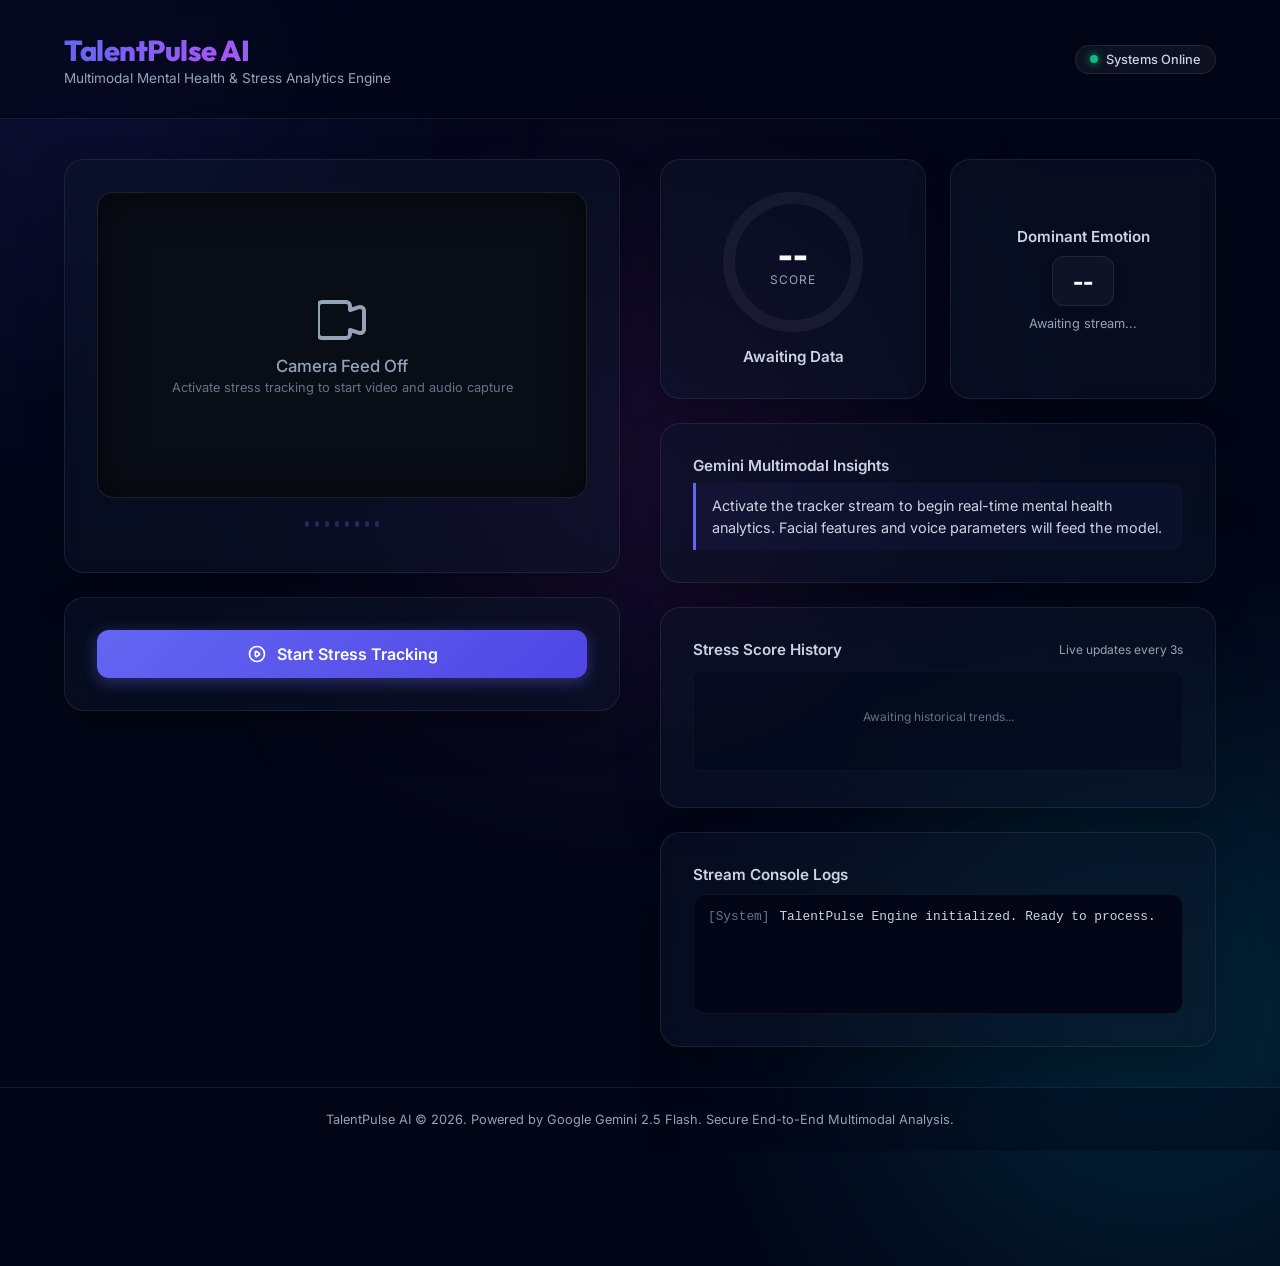
<file: app/static/index.html>
<!DOCTYPE html>
<html lang="en">
<head>
  <meta charset="UTF-8">
  <meta name="viewport" content="width=device-width, initial-scale=1.0">
  <title>TalentPulse AI - Real-Time Multimodal Stress & EQ Tracker</title>
  <!-- Google Fonts Outfit & Inter -->
  <link rel="preconnect" href="https://fonts.googleapis.com">
  <link rel="preconnect" href="https://fonts.gstatic.com" crossorigin>
  <link href="https://fonts.googleapis.com/css2?family=Inter:wght@300;400;500;600;700&family=Outfit:wght@400;500;600;700;800&display=swap" rel="stylesheet">
  
  <style>
    :root {
      --bg-primary: #020617;
      --bg-secondary: #0f172a;
      --glass-bg: rgba(15, 23, 42, 0.45);
      --glass-border: rgba(255, 255, 255, 0.08);
      --accent-color: #6366f1;
      --accent-glow: rgba(99, 102, 241, 0.3);
      --text-main: #f8fafc;
      --text-muted: #94a3b8;
      
      --color-green: #10b981;
      --color-yellow: #f59e0b;
      --color-red: #ef4444;
    }

    * {
      box-sizing: border-box;
      margin: 0;
      padding: 0;
    }

    body {
      font-family: 'Inter', sans-serif;
      background: var(--bg-primary);
      color: var(--text-main);
      min-height: 100vh;
      display: flex;
      flex-direction: column;
      overflow-x: hidden;
      position: relative;
    }

    /* Ambient Background Glows */
    .orb {
      position: absolute;
      border-radius: 50%;
      filter: blur(140px);
      z-index: 0;
      opacity: 0.5;
      pointer-events: none;
      animation: float 20s infinite alternate ease-in-out;
    }
    .orb-1 {
      width: 400px;
      height: 400px;
      background: radial-gradient(circle, #4f46e5 0%, transparent 80%);
      top: -10%;
      left: -10%;
    }
    .orb-2 {
      width: 500px;
      height: 500px;
      background: radial-gradient(circle, #06b6d4 0%, transparent 80%);
      bottom: -10%;
      right: -10%;
      animation-delay: -5s;
    }
    .orb-3 {
      width: 350px;
      height: 350px;
      background: radial-gradient(circle, #d946ef 0%, transparent 80%);
      top: 40%;
      left: 50%;
      transform: translate(-50%, -50%);
      animation-delay: -10s;
    }

    @keyframes float {
      0% { transform: translate(0, 0) scale(1); }
      50% { transform: translate(50px, 30px) scale(1.1); }
      100% { transform: translate(-20px, -40px) scale(0.9); }
    }

    /* Layout Containers */
    header {
      padding: 2rem 4rem;
      display: flex;
      justify-content: space-between;
      align-items: center;
      border-bottom: 1px solid var(--glass-border);
      background: rgba(2, 6, 23, 0.6);
      backdrop-filter: blur(10px);
      z-index: 10;
    }

    .brand h1 {
      font-family: 'Outfit', sans-serif;
      font-weight: 800;
      font-size: 1.8rem;
      background: linear-gradient(to right, #6366f1, #a855f7, #06b6d4);
      -webkit-background-clip: text;
      -webkit-text-fill-color: transparent;
      letter-spacing: -0.5px;
    }

    .brand p {
      font-size: 0.85rem;
      color: var(--text-muted);
      margin-top: 2px;
    }

    .engine-badge {
      display: flex;
      align-items: center;
      gap: 8px;
      padding: 6px 14px;
      background: rgba(255, 255, 255, 0.05);
      border: 1px solid var(--glass-border);
      border-radius: 20px;
      font-size: 0.8rem;
      font-weight: 500;
      color: #cbd5e1;
    }

    .pulse-dot {
      width: 8px;
      height: 8px;
      background-color: var(--color-green);
      border-radius: 50%;
      box-shadow: 0 0 8px var(--color-green);
      animation: pulse 1.5s infinite;
    }

    @keyframes pulse {
      0% { transform: scale(0.9); opacity: 0.6; }
      50% { transform: scale(1.2); opacity: 1; box-shadow: 0 0 12px var(--color-green); }
      100% { transform: scale(0.9); opacity: 0.6; }
    }

    .main-wrapper {
      max-width: 1400px;
      width: 100%;
      margin: 0 auto;
      padding: 2.5rem 4rem;
      display: grid;
      grid-template-columns: 1fr 1fr;
      gap: 2.5rem;
      flex-grow: 1;
      z-index: 5;
    }

    @media (max-width: 1024px) {
      .main-wrapper {
        grid-template-columns: 1fr;
        padding: 2rem;
      }
      header {
        padding: 1.5rem 2rem;
      }
    }

    /* Cards & Components */
    .glass-card {
      background: var(--glass-bg);
      border: 1px solid var(--glass-border);
      border-radius: 20px;
      backdrop-filter: blur(16px);
      -webkit-backdrop-filter: blur(16px);
      box-shadow: 0 20px 40px rgba(0, 0, 0, 0.25);
      padding: 2rem;
      transition: border-color 0.3s ease, box-shadow 0.3s ease;
    }

    .glass-card:hover {
      border-color: rgba(99, 102, 241, 0.2);
    }

    /* Left Column: Media Streaming Sources */
    .stream-container {
      display: flex;
      flex-direction: column;
      gap: 1.5rem;
    }

    .video-viewport-wrapper {
      width: 100%;
      position: relative;
      border-radius: 16px;
      overflow: hidden;
      aspect-ratio: 1.6;
      background: #090d16;
      border: 1px solid var(--glass-border);
      box-shadow: inset 0 0 40px rgba(0,0,0,0.6);
    }

    .video-viewport {
      width: 100%;
      height: 100%;
      object-fit: cover;
      transform: scaleX(-1); /* mirror effect */
    }

    .video-placeholder {
      position: absolute;
      top: 0;
      left: 0;
      width: 100%;
      height: 100%;
      display: flex;
      flex-direction: column;
      justify-content: center;
      align-items: center;
      color: var(--text-muted);
      text-align: center;
      padding: 2rem;
      z-index: 2;
    }

    .video-placeholder svg {
      width: 48px;
      height: 48px;
      stroke: var(--text-muted);
      margin-bottom: 12px;
      animation: drift 4s ease-in-out infinite;
    }

    @keyframes drift {
      0%, 100% { transform: translateY(0); }
      50% { transform: translateY(-8px); }
    }

    /* Control Panel */
    .control-panel {
      display: flex;
      flex-direction: column;
      gap: 1rem;
    }

    .btn {
      width: 100%;
      padding: 14px 28px;
      border-radius: 12px;
      font-size: 1rem;
      font-weight: 600;
      cursor: pointer;
      display: flex;
      align-items: center;
      justify-content: center;
      gap: 10px;
      transition: all 0.3s cubic-bezier(0.4, 0, 0.2, 1);
      border: none;
      font-family: 'Inter', sans-serif;
    }

    .btn-primary {
      background: linear-gradient(135deg, #6366f1 0%, #4f46e5 100%);
      color: white;
      box-shadow: 0 4px 15px rgba(99, 102, 241, 0.4);
    }

    .btn-primary:hover {
      transform: translateY(-2px);
      box-shadow: 0 8px 25px rgba(99, 102, 241, 0.5);
    }

    .btn-danger {
      background: linear-gradient(135deg, #ef4444 0%, #dc2626 100%);
      color: white;
      box-shadow: 0 4px 15px rgba(239, 68, 68, 0.3);
    }

    .btn-danger:hover {
      transform: translateY(-2px);
      box-shadow: 0 8px 25px rgba(239, 68, 68, 0.4);
    }

    /* Sound Waves Indicator */
    .audio-wave-container {
      display: flex;
      align-items: center;
      justify-content: center;
      gap: 6px;
      height: 32px;
      margin-top: 10px;
      opacity: 0.3;
      transition: opacity 0.3s ease;
    }

    .audio-wave-container.active {
      opacity: 1;
    }

    .wave-bar {
      width: 4px;
      height: 6px;
      background: var(--accent-color);
      border-radius: 2px;
      transition: height 0.1s ease;
    }

    .audio-wave-container.active .wave-bar {
      animation: wave-bounce 0.8s infinite ease-in-out alternate;
    }

    .audio-wave-container.active .wave-bar:nth-child(1) { animation-delay: 0.1s; }
    .audio-wave-container.active .wave-bar:nth-child(2) { animation-delay: 0.3s; }
    .audio-wave-container.active .wave-bar:nth-child(3) { animation-delay: 0.5s; }
    .audio-wave-container.active .wave-bar:nth-child(4) { animation-delay: 0.2s; }
    .audio-wave-container.active .wave-bar:nth-child(5) { animation-delay: 0.4s; }

    @keyframes wave-bounce {
      0% { height: 6px; }
      100% { height: 28px; background: #06b6d4; }
    }

    /* Right Column: Dashboard Analytics */
    .dashboard-grid {
      display: grid;
      grid-template-columns: 1fr 1fr;
      gap: 1.5rem;
    }

    @media (max-width: 640px) {
      .dashboard-grid {
        grid-template-columns: 1fr;
      }
    }

    /* Stress Gauge Card */
    .gauge-card {
      grid-column: span 1;
      display: flex;
      flex-direction: column;
      align-items: center;
      justify-content: center;
      position: relative;
    }

    .gauge-wrapper {
      position: relative;
      width: 140px;
      height: 140px;
    }

    .gauge-svg {
      width: 100%;
      height: 100%;
      transform: rotate(-90deg);
    }

    .gauge-bg {
      fill: none;
      stroke: rgba(255, 255, 255, 0.05);
      stroke-width: 12;
    }

    .gauge-progress {
      fill: none;
      stroke: var(--accent-color);
      stroke-width: 12;
      stroke-linecap: round;
      stroke-dasharray: 402;
      stroke-dashoffset: 402;
      transition: stroke-dashoffset 0.8s cubic-bezier(0.4, 0, 0.2, 1), stroke 0.5s ease;
    }

    .gauge-value {
      position: absolute;
      top: 50%;
      left: 50%;
      transform: translate(-50%, -50%);
      text-align: center;
    }

    .gauge-number {
      font-size: 2rem;
      font-weight: 800;
      font-family: 'Outfit', sans-serif;
      line-height: 1;
    }

    .gauge-label {
      font-size: 0.75rem;
      color: var(--text-muted);
      text-transform: uppercase;
      letter-spacing: 1px;
      margin-top: 2px;
    }

    .gauge-title {
      font-size: 0.95rem;
      font-weight: 600;
      color: #cbd5e1;
      margin-top: 15px;
      text-align: center;
    }

    /* Emotion Card */
    .emotion-card {
      display: flex;
      flex-direction: column;
      align-items: center;
      justify-content: center;
      text-align: center;
    }

    .emotion-badge {
      padding: 10px 20px;
      border-radius: 12px;
      font-size: 1.4rem;
      font-weight: 700;
      font-family: 'Outfit', sans-serif;
      margin: 10px 0;
      letter-spacing: -0.2px;
      background: rgba(255, 255, 255, 0.03);
      border: 1px solid var(--glass-border);
      box-shadow: 0 4px 12px rgba(0,0,0,0.1);
      transition: all 0.3s ease;
    }

    .emotion-title {
      font-size: 0.95rem;
      font-weight: 600;
      color: #cbd5e1;
      text-align: center;
    }

    /* Sparkline Trend Card */
    .trend-card {
      grid-column: span 2;
    }

    .card-header-flex {
      display: flex;
      justify-content: space-between;
      align-items: center;
      margin-bottom: 12px;
    }

    .card-header-flex h3 {
      font-size: 0.95rem;
      font-weight: 600;
      color: #cbd5e1;
    }

    .trend-sparkline-canvas {
      width: 100%;
      height: 100px;
      background: rgba(2, 6, 23, 0.4);
      border-radius: 8px;
      border: 1px solid rgba(255,255,255,0.03);
    }

    /* Insights Card */
    .insights-card {
      grid-column: span 2;
    }

    .insights-card h3 {
      font-size: 0.95rem;
      font-weight: 600;
      color: #cbd5e1;
      margin-bottom: 8px;
    }

    .insight-text {
      font-size: 0.9rem;
      line-height: 1.5;
      color: #cbd5e1;
      background: rgba(99, 102, 241, 0.05);
      border-left: 3px solid var(--accent-color);
      padding: 12px 16px;
      border-radius: 0 12px 12px 0;
      min-height: 56px;
    }

    /* Log Stream Card */
    .log-card {
      grid-column: span 2;
      display: flex;
      flex-direction: column;
    }

    .log-card h3 {
      font-size: 0.95rem;
      font-weight: 600;
      color: #cbd5e1;
      margin-bottom: 10px;
    }

    .log-terminal {
      background: #020617;
      border: 1px solid rgba(255,255,255,0.05);
      border-radius: 12px;
      font-family: 'Courier New', Courier, monospace;
      font-size: 0.8rem;
      padding: 14px;
      height: 120px;
      overflow-y: auto;
      color: #38bdf8;
      display: flex;
      flex-direction: column;
      gap: 6px;
      scroll-behavior: smooth;
    }

    .log-line {
      display: flex;
      gap: 10px;
    }

    .log-time {
      color: #64748b;
    }

    .log-msg {
      color: #cbd5e1;
    }

    .log-msg.accent {
      color: #38bdf8;
    }

    .log-msg.alert {
      color: var(--color-yellow);
    }

    /* Footer elements */
    footer {
      padding: 1.5rem 4rem;
      text-align: center;
      font-size: 0.8rem;
      color: var(--text-muted);
      border-top: 1px solid var(--glass-border);
      background: rgba(2, 6, 23, 0.4);
      z-index: 10;
      margin-top: auto;
    }

    footer a {
      color: var(--accent-color);
      text-decoration: none;
    }
  </style>
</head>
<body>

  <!-- Background Orbs -->
  <div class="orb orb-1"></div>
  <div class="orb orb-2"></div>
  <div class="orb orb-3"></div>

  <!-- Header -->
  <header>
    <div class="brand">
      <h1>TalentPulse AI</h1>
      <p>Multimodal Mental Health & Stress Analytics Engine</p>
    </div>
    <div class="engine-badge">
      <span class="pulse-dot" id="engine-pulse"></span>
      <span id="engine-status">Systems Online</span>
    </div>
  </header>

  <!-- Main Workspace -->
  <div class="main-wrapper">
    
    <!-- Left Column: Video/Audio Input Controls -->
    <div class="stream-container">
      
      <!-- Video Input card -->
      <div class="glass-card">
        <div class="video-viewport-wrapper">
          <video id="video-stream" class="video-viewport" autoplay playsinline muted></video>
          <div id="video-placeholder-ui" class="video-placeholder">
            <svg viewBox="0 0 24 24" fill="none" stroke="currentColor" stroke-width="2" stroke-linecap="round" stroke-linejoin="round">
              <path d="M23 7a2 2 0 0 0-2.45-1.45L16 7V5a2 2 0 0 0-2-2H2a2 2 0 0 0-2 2v14a2 2 0 0 0 2 2h12a2 2 0 0 0 2-2v-2l4.55 1.45A2 2 0 0 0 23 17V7z"/>
            </svg>
            <p style="font-weight: 500; font-size: 1.05rem; margin-bottom: 4px;">Camera Feed Off</p>
            <p style="font-size: 0.8rem; color: #64748b;">Activate stress tracking to start video and audio capture</p>
          </div>
        </div>

        <!-- Audio wave feedback -->
        <div class="audio-wave-container" id="audio-visualizer">
          <div class="wave-bar"></div>
          <div class="wave-bar"></div>
          <div class="wave-bar"></div>
          <div class="wave-bar"></div>
          <div class="wave-bar"></div>
          <div class="wave-bar"></div>
          <div class="wave-bar"></div>
          <div class="wave-bar"></div>
        </div>
      </div>

      <!-- Controls card -->
      <div class="glass-card control-panel">
        <button id="btn-toggle-tracking" class="btn btn-primary">
          <svg style="width: 20px; height: 20px;" fill="none" stroke="currentColor" stroke-width="2" viewBox="0 0 24 24"><path stroke-linecap="round" stroke-linejoin="round" d="M14.752 11.168l-3.197-2.132A1 1 0 0010 9.87v4.263a1 1 0 001.555.832l3.197-2.132a1 1 0 000-1.664z"/><path stroke-linecap="round" stroke-linejoin="round" d="M21 12a9 9 0 11-18 0 9 9 0 0118 0z"/></svg>
          Start Stress Tracking
        </button>
      </div>

    </div>

    <!-- Right Column: Real-Time Emotional Analytics -->
    <div class="dashboard-grid">
      
      <!-- Stress Gauge Card -->
      <div class="glass-card gauge-card">
        <div class="gauge-wrapper">
          <svg class="gauge-svg">
            <circle class="gauge-bg" cx="70" cy="70" r="64" />
            <circle id="gauge-ring" class="gauge-progress" cx="70" cy="70" r="64" />
          </svg>
          <div class="gauge-value">
            <div id="stress-number" class="gauge-number">--</div>
            <div class="gauge-label">Score</div>
          </div>
        </div>
        <div class="gauge-title" id="stress-status-title">Awaiting Data</div>
      </div>

      <!-- Emotion Card -->
      <div class="glass-card emotion-card">
        <div class="emotion-title">Dominant Emotion</div>
        <div id="emotion-display" class="emotion-badge">--</div>
        <div id="emotion-badge-desc" style="font-size: 0.8rem; color: var(--text-muted);">Awaiting stream...</div>
      </div>

      <!-- Cognitive Load Insights Card -->
      <div class="glass-card insights-card">
        <h3>Gemini Multimodal Insights</h3>
        <div id="insights-text" class="insight-text">
          Activate the tracker stream to begin real-time mental health analytics. Facial features and voice parameters will feed the model.
        </div>
      </div>

      <!-- Historical Trend Card -->
      <div class="glass-card trend-card">
        <div class="card-header-flex">
          <h3>Stress Score History</h3>
          <span style="font-size: 0.75rem; color: var(--text-muted);">Live updates every 3s</span>
        </div>
        <canvas id="trend-canvas" class="trend-sparkline-canvas"></canvas>
      </div>

      <!-- Console / Logger Card -->
      <div class="glass-card log-card">
        <h3>Stream Console Logs</h3>
        <div id="terminal-logs" class="log-terminal">
          <div class="log-line">
            <span class="log-time">[System]</span>
            <span class="log-msg">TalentPulse Engine initialized. Ready to process.</span>
          </div>
        </div>
      </div>

    </div>

  </div>

  <!-- Footer -->
  <footer>
    <p>TalentPulse AI &copy; 2026. Powered by Google Gemini 2.5 Flash. Secure End-to-End Multimodal Analysis.</p>
  </footer>

  <!-- Script Logic -->
  <script>
    let isTracking = false;
    let streamInstance = null;
    let audioRecorder = null;
    let audioChunks = [];
    let pollingInterval = null;
    let stressHistory = [];
    
    // UI elements
    const btnToggle = document.getElementById('btn-toggle-tracking');
    const videoStream = document.getElementById('video-stream');
    const placeholderUI = document.getElementById('video-placeholder-ui');
    const audioVisualizer = document.getElementById('audio-visualizer');
    
    const gaugeRing = document.getElementById('gauge-ring');
    const stressNumber = document.getElementById('stress-number');
    const stressTitle = document.getElementById('stress-status-title');
    
    const emotionDisplay = document.getElementById('emotion-display');
    const emotionDesc = document.getElementById('emotion-badge-desc');
    const insightsText = document.getElementById('insights-text');
    const terminalLogs = document.getElementById('terminal-logs');
    
    const trendCanvas = document.getElementById('trend-canvas');
    const ctxTrend = trendCanvas.getContext('2d');

    // Resize trend canvas to match element dimensions
    function resizeCanvas() {
      trendCanvas.width = trendCanvas.clientWidth;
      trendCanvas.height = 100;
      drawSparkline();
    }
    window.addEventListener('resize', resizeCanvas);
    resizeCanvas();

    // Logger utility
    function appendLog(message, type = 'accent') {
      const timeString = new Date().toLocaleTimeString();
      const logLine = document.createElement('div');
      logLine.className = 'log-line';
      
      let msgClass = 'log-msg';
      if (type === 'alert') msgClass += ' alert';
      if (type === 'accent') msgClass += ' accent';
      
      logLine.innerHTML = `
        <span class="log-time">[${timeString}]</span>
        <span class="${msgClass}">${message}</span>
      `;
      
      terminalLogs.appendChild(logLine);
      terminalLogs.scrollTop = terminalLogs.scrollHeight;
    }

    // Toggle Tracking
    btnToggle.addEventListener('click', async () => {
      if (isTracking) {
        stopTracking();
      } else {
        await startTracking();
      }
    });

    // Start Video/Audio Tracking
    async function startTracking() {
      appendLog("Requesting access to camera and microphone...", 'alert');
      try {
        streamInstance = await navigator.mediaDevices.getUserMedia({
          video: { width: 640, height: 480, frameRate: { ideal: 15 } },
          audio: true
        });
        
        videoStream.srcObject = streamInstance;
        placeholderUI.style.display = 'none';
        audioVisualizer.classList.add('active');
        
        isTracking = true;
        btnToggle.className = 'btn btn-danger';
        btnToggle.innerHTML = `
          <svg style="width: 20px; height: 20px;" fill="none" stroke="currentColor" stroke-width="2" viewBox="0 0 24 24"><rect x="4" y="4" width="16" height="16" rx="2" ry="2"/></svg>
          Stop Tracking
        `;
        
        appendLog("Camera and microphone connected. Starting streaming loop.", 'accent');
        
        // Start the recording loops
        startAudioRecorder();
        startPollingLoop();
        
      } catch (err) {
        console.error("Device access denied:", err);
        appendLog(`Access Denied: ${err.message}`, 'alert');
        alert("Could not access camera or microphone. Please check permissions.");
      }
    }

    // Stop Tracking
    function stopTracking() {
      appendLog("Stopping media streams...", 'alert');
      
      if (streamInstance) {
        streamInstance.getTracks().forEach(track => track.stop());
      }
      videoStream.srcObject = null;
      placeholderUI.style.display = 'flex';
      audioVisualizer.classList.remove('active');
      
      if (audioRecorder && audioRecorder.state !== 'inactive') {
        audioRecorder.stop();
      }
      
      clearInterval(pollingInterval);
      
      isTracking = false;
      btnToggle.className = 'btn btn-primary';
      btnToggle.innerHTML = `
        <svg style="width: 20px; height: 20px;" fill="none" stroke="currentColor" stroke-width="2" viewBox="0 0 24 24"><path stroke-linecap="round" stroke-linejoin="round" d="M14.752 11.168l-3.197-2.132A1 1 0 0010 9.87v4.263a1 1 0 001.555.832l3.197-2.132a1 1 0 000-1.664z"/><path stroke-linecap="round" stroke-linejoin="round" d="M21 12a9 9 0 11-18 0 9 9 0 0118 0z"/></svg>
        Start Stress Tracking
      `;
      
      appendLog("Tracking Stopped.", 'alert');
    }

    // Initialize/Restart Audio MediaRecorder
    function startAudioRecorder() {
      if (!streamInstance) return;
      
      const audioTracks = streamInstance.getAudioTracks();
      if (audioTracks.length === 0) return;
      
      const audioStream = new MediaStream(audioTracks);
      
      // Select appropriate mime type
      let options = { mimeType: 'audio/webm' };
      if (!MediaRecorder.isTypeSupported(options.mimeType)) {
        options = { mimeType: 'audio/ogg' };
      }
      
      audioRecorder = new MediaRecorder(audioStream, options);
      audioChunks = [];
      
      audioRecorder.ondataavailable = (event) => {
        if (event.data.size > 0) {
          audioChunks.push(event.data);
        }
      };
      
      audioRecorder.onstop = async () => {
        if (audioChunks.length === 0) return;
        const audioBlob = new Blob(audioChunks, { type: options.mimeType });
        audioChunks = [];
        
        // Convert to base64 and capture frame
        const audioBase64 = await blobToBase64(audioBlob);
        const videoBase64 = captureVideoFrame();
        
        // Send payload to backend
        sendPayloadToBackend(videoBase64, audioBase64);
        
        // Restart recorder if tracking is still active
        if (isTracking && audioRecorder.state === 'inactive') {
          try {
            audioRecorder.start();
          } catch(e) {
            console.error("Audio recorder restart error", e);
          }
        }
      };
      
      // Start recording
      audioRecorder.start();
      appendLog("Audio encoder active.", 'accent');
    }

    // Capture single video frame from video stream
    function captureVideoFrame() {
      if (!streamInstance || videoStream.paused || videoStream.ended) return null;
      
      const canvas = document.createElement('canvas');
      canvas.width = videoStream.videoWidth || 320;
      canvas.height = videoStream.videoHeight || 240;
      
      const ctx = canvas.getContext('2d');
      // Mirror the frame drawing to align with video preview
      ctx.translate(canvas.width, 0);
      ctx.scale(-1, 1);
      ctx.drawImage(videoStream, 0, 0, canvas.width, canvas.height);
      
      return canvas.toDataURL('image/jpeg', 0.6); // Compress to 60% quality
    }

    // Convert blob file to base64 string
    function blobToBase64(blob) {
      return new Promise((resolve, reject) => {
        const reader = new FileReader();
        reader.onloadend = () => resolve(reader.result);
        reader.onerror = reject;
        reader.readAsDataURL(blob);
      });
    }

    // Periodic interval trigger
    function startPollingLoop() {
      // Trigger evaluation every 3.5 seconds
      pollingInterval = setInterval(() => {
        if (isTracking && audioRecorder && audioRecorder.state === 'recording') {
          audioRecorder.stop(); // This triggers data submit + restart
        }
      }, 3500);
    }

    // Send payload
    async function sendPayloadToBackend(videoBase64, audioBase64) {
      if (!isTracking) return;
      
      appendLog("Submitting packet to Gemini analyzer...", 'accent');
      
      try {
        const response = await fetch('/analyze', {
          method: 'POST',
          headers: {
            'Content-Type': 'application/json'
          },
          body: JSON.stringify({
            video_frame: videoBase64,
            audio_chunk: audioBase64
          })
        });
        
        if (!response.ok) {
          throw new Error(`HTTP Error Status: ${response.status}`);
        }
        
        const data = await response.json();
        updateDashboard(data);
        
      } catch (err) {
        console.error("Payload send failed:", err);
        appendLog(`Analysis Connection Error: ${err.message}`, 'alert');
      }
    }

    // Update Dashboard Metrics
    function updateDashboard(data) {
      const score = data.stress_score;
      const emotion = data.dominant_emotion;
      const insights = data.insights;
      
      appendLog(`Response: Score=${score} | Emotion=${emotion}`, 'accent');
      
      // Update Stress score number
      stressNumber.textContent = score;
      
      // Update radial gauge
      updateGauge(score);
      
      // Update emotion
      emotionDisplay.textContent = emotion;
      
      // Color-coding emotion and gauges
      let color = 'var(--accent-color)';
      let label = 'Low Stress';
      
      if (score < 30) {
        color = 'var(--color-green)';
        label = 'Stable / Serene';
        emotionDisplay.style.color = 'var(--color-green)';
        emotionDisplay.style.borderColor = 'rgba(16, 185, 129, 0.3)';
        emotionDesc.textContent = "Minimal autonomic stress markers.";
      } else if (score < 65) {
        color = 'var(--color-yellow)';
        label = 'Moderate Stress / Engaged';
        emotionDisplay.style.color = 'var(--color-yellow)';
        emotionDisplay.style.borderColor = 'rgba(245, 158, 11, 0.3)';
        emotionDesc.textContent = "Elevated focus / cognitive exertion.";
      } else {
        color = 'var(--color-red)';
        label = 'High Tension / Anxiety';
        emotionDisplay.style.color = 'var(--color-red)';
        emotionDisplay.style.borderColor = 'rgba(239, 68, 110, 0.3)';
        emotionDesc.textContent = "High sympathetic nervous activation.";
      }
      
      stressTitle.textContent = label;
      stressTitle.style.color = color;
      gaugeRing.style.stroke = color;
      
      // Update insights with typewriter effect
      typewriterEffect(insightsText, insights);
      
      // Push history and draw trend
      stressHistory.push(score);
      if (stressHistory.length > 20) {
        stressHistory.shift();
      }
      drawSparkline();
    }

    // Update radial gauge offset
    function updateGauge(score) {
      // Circumference of R=64 is 2 * pi * 64 = 402.12
      const circumference = 402;
      const offset = circumference - (score / 100) * circumference;
      gaugeRing.style.strokeDashoffset = offset;
    }

    // Text typing effect
    function typewriterEffect(element, text) {
      element.innerHTML = '';
      let index = 0;
      function type() {
        if (index < text.length) {
          element.innerHTML += text.charAt(index);
          index++;
          setTimeout(type, 15);
        }
      }
      type();
    }

    // Draw Sparkline history chart
    function drawSparkline() {
      const w = trendCanvas.width;
      const h = trendCanvas.height;
      
      ctxTrend.clearRect(0, 0, w, h);
      
      if (stressHistory.length < 2) {
        ctxTrend.font = '12px Inter';
        ctxTrend.fillStyle = '#64748b';
        ctxTrend.textAlign = 'center';
        ctxTrend.fillText('Awaiting historical trends...', w/2, h/2);
        return;
      }
      
      ctxTrend.beginPath();
      
      const step = w / (stressHistory.length - 1);
      
      stressHistory.forEach((val, i) => {
        const x = i * step;
        const y = h - (val / 100) * (h - 20) - 10;
        
        if (i === 0) {
          ctxTrend.moveTo(x, y);
        } else {
          ctxTrend.lineTo(x, y);
        }
      });
      
      // Create colorful stroke gradient
      const gradient = ctxTrend.createLinearGradient(0, 0, w, 0);
      gradient.addColorStop(0, '#6366f1');
      gradient.addColorStop(0.5, '#a855f7');
      gradient.addColorStop(1, '#06b6d4');
      
      ctxTrend.strokeStyle = gradient;
      ctxTrend.lineWidth = 3;
      ctxTrend.lineCap = 'round';
      ctxTrend.lineJoin = 'round';
      ctxTrend.stroke();
      
      // Draw gradient fill below sparkline
      ctxTrend.lineTo(w, h);
      ctxTrend.lineTo(0, h);
      ctxTrend.closePath();
      
      const fillGradient = ctxTrend.createLinearGradient(0, 0, 0, h);
      fillGradient.addColorStop(0, 'rgba(99, 102, 241, 0.15)');
      fillGradient.addColorStop(1, 'rgba(2, 6, 23, 0)');
      
      ctxTrend.fillStyle = fillGradient;
      ctxTrend.fill();
      
      // Draw points for each node
      stressHistory.forEach((val, i) => {
        const x = i * step;
        const y = h - (val / 100) * (h - 20) - 10;
        
        ctxTrend.beginPath();
        ctxTrend.arc(x, y, 4, 0, Math.PI * 2);
        
        let color = '#10b981';
        if (val >= 30 && val < 65) color = '#f59e0b';
        if (val >= 65) color = '#ef4444';
        
        ctxTrend.fillStyle = color;
        ctxTrend.fill();
      });
    }
  </script>
</body>
</html>
</file>
